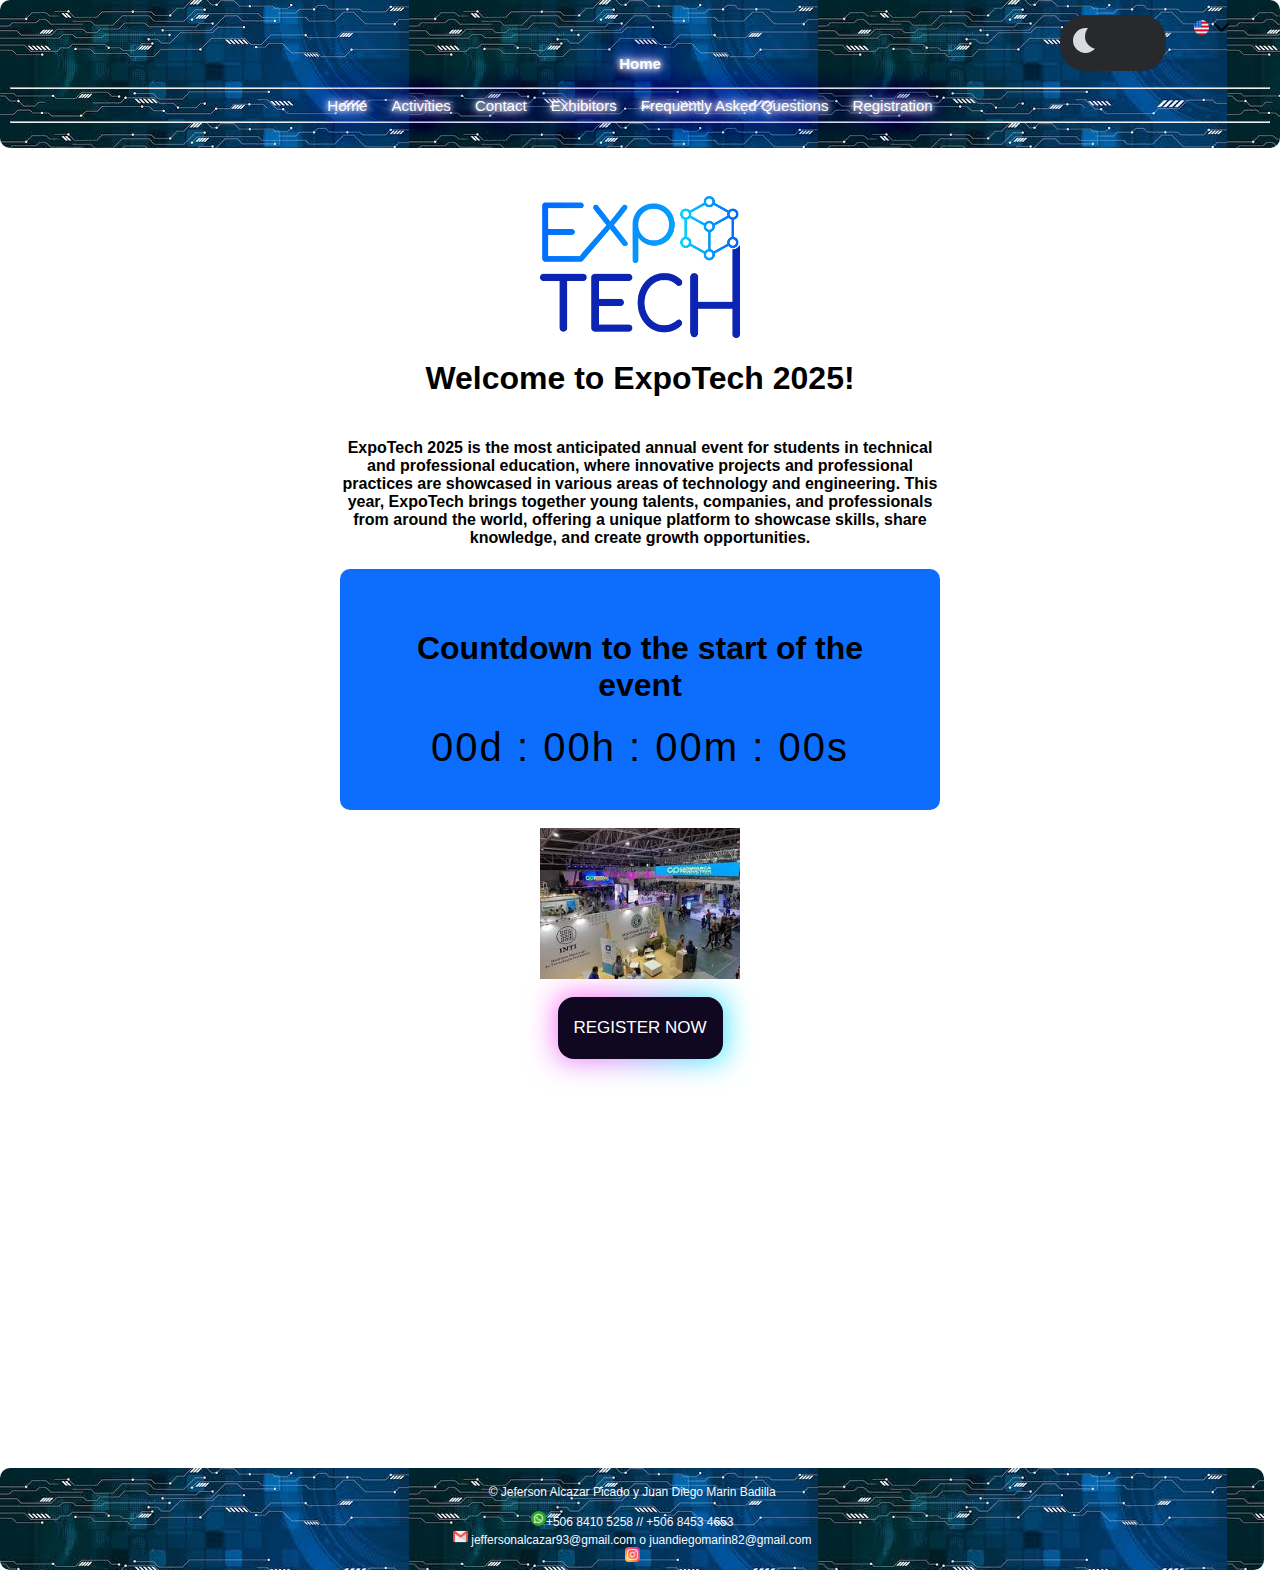
<file: index.html>
<!DOCTYPE html>
<html lang="es">
<head>
    <meta charset="UTF-8">
    <meta name="viewport" content="width=device-width, initial-scale=1.0">
    <title>Inicio</title>
    <link rel="stylesheet" href="/CSS/stylegeneral.css">
</head>
<body>
    <header>
      <div class="translate">
  <a href="#" id="idioma" class="idioma">  
  <img src="/ImagenesIdiomas/español.png" alt="Icono Bandera">
  <img src="/ImagenesIdiomas/flecha-hacia-abajo-para-navegar.png" alt="Icono bottom">
</a>
 <ul id="idiomas" class="idiomas">

  <li class="opcion">
    <a href="#">
      <img src="../ImagenesIdiomas/español.png" alt="Icono bandera">
      <span>Español</span>
    </a>
  </li>

  <li class="opcion">
    <a href="#">
      <img src="../ImagenesIdiomas/ingles.png" alt="Icono bandera">
      <span>Ingles</span>
    </a>
  </li>

  <li class="opcion">
    <a href="#">
      <img src="../ImagenesIdiomas/frances.png" alt="Icono bandera">
      <span>Frances</span>
    </a>
  </li>
 </ul>
</div>

        <h1 id="titulo-info" class="neon-text">Inicio </h1>

        <nav class="neon-text"> 
            <ul class="neon-text">
                <hr class="neon-text">
                <li id="subtitulo1-info"><a href="index.html">Inicio</a></li>
                <li id="subtitulo2-info"><a href="/HTML/actividades.html">Actividades</a></li>
                <li id="subtitulo3-info"><a href="/HTML/contactos.html">Contacto</a></li>
                <li id="subtitulo4-info"><a href="/HTML/expositores.html">Expositores</a></li>
                <li id="subtitulo5-info"><a href="/HTML/preguntasFrecuentes.html">Preguntas Frecuentes</a></li>
                <li id="subtitulo6-info"><a href="/HTML/registro.html">Registro</a></li>
                <hr>
            </ul>
</nav>
    </header>
    <br>



    <div class="toggle-switch">
      <label class="switch-label">
        <input type="checkbox" class="checkbox" id="toggleMode">
        <span class="slider" id="toggleMode"></span>
      </label>
    </div>  


<main class="info">
  <img src="ImagenesGenerales/ExpoTech_logo.png" alt="" >
  <h1 id="pregunta1-info">¡Bienvenidos a ExpoTech 2025!</h1>
  <h4 id="pregunta2-info">ExpoTech 2025 es el evento anual más esperado para los estudiantes de educación técnica y profesional, donde se exhiben proyectos innovadores y prácticas profesionales en diversas áreas de la tecnología y la ingeniería. Este año, ExpoTech reúne a jóvenes talentos, empresas y profesionales de todo el mundo, ofreciendo una plataforma única para demostrar habilidades, compartir conocimientos y generar oportunidades de crecimiento.</h4>
  <div class="cuenta-regresiva">
    <h1 id="pregunta4-info">Cuenta Regresiva para el inicio del evento</h1>
    <div id="temporizador">
      <span id="dias">00</span>d :
      <span id="horas">00</span>h :
      <span id="minutos">00</span>m :
      <span id="segundos">00</span>s
    </div>
  </div>

<br>
  <img src="ImagenesGenerales/descarga.jpg" alt="">
<br>
<a href="HTML/registro.html"><button id="pregunta3-info" > 
  INSCRIBETE YA
</button></a>

<br><br><br>


</main>
     <script src="/JS/script.js"></script>

     <footer>
      <p>&copy; Jeferson Alcazar Picado y Juan Diego Marin Badilla</p>
      <div class="redes">
        <a  class="a" href="https://web.whatsapp.com/"><img src="/ImagenesGenerales/whatsapp.png" alt="Telefono" width="40">+506 8410
          5258 // +506 8453 4653 </a><br>
        <a class="a" href="https://workspace.google.com/intl/es-419/gmail/"><img src="/ImagenesGenerales/gmail.png" alt="Correo"
            width="40"> jeffersonalcazar93@gmail.com o juandiegomarin82@gmail.com</a><br>
        <a href="https://www.instagram.com"><img src="/ImagenesGenerales/instagram.png" alt="Instagram"
            width="40"></a>
      </div>
    </footer>
    
</body>
</html>
</file>
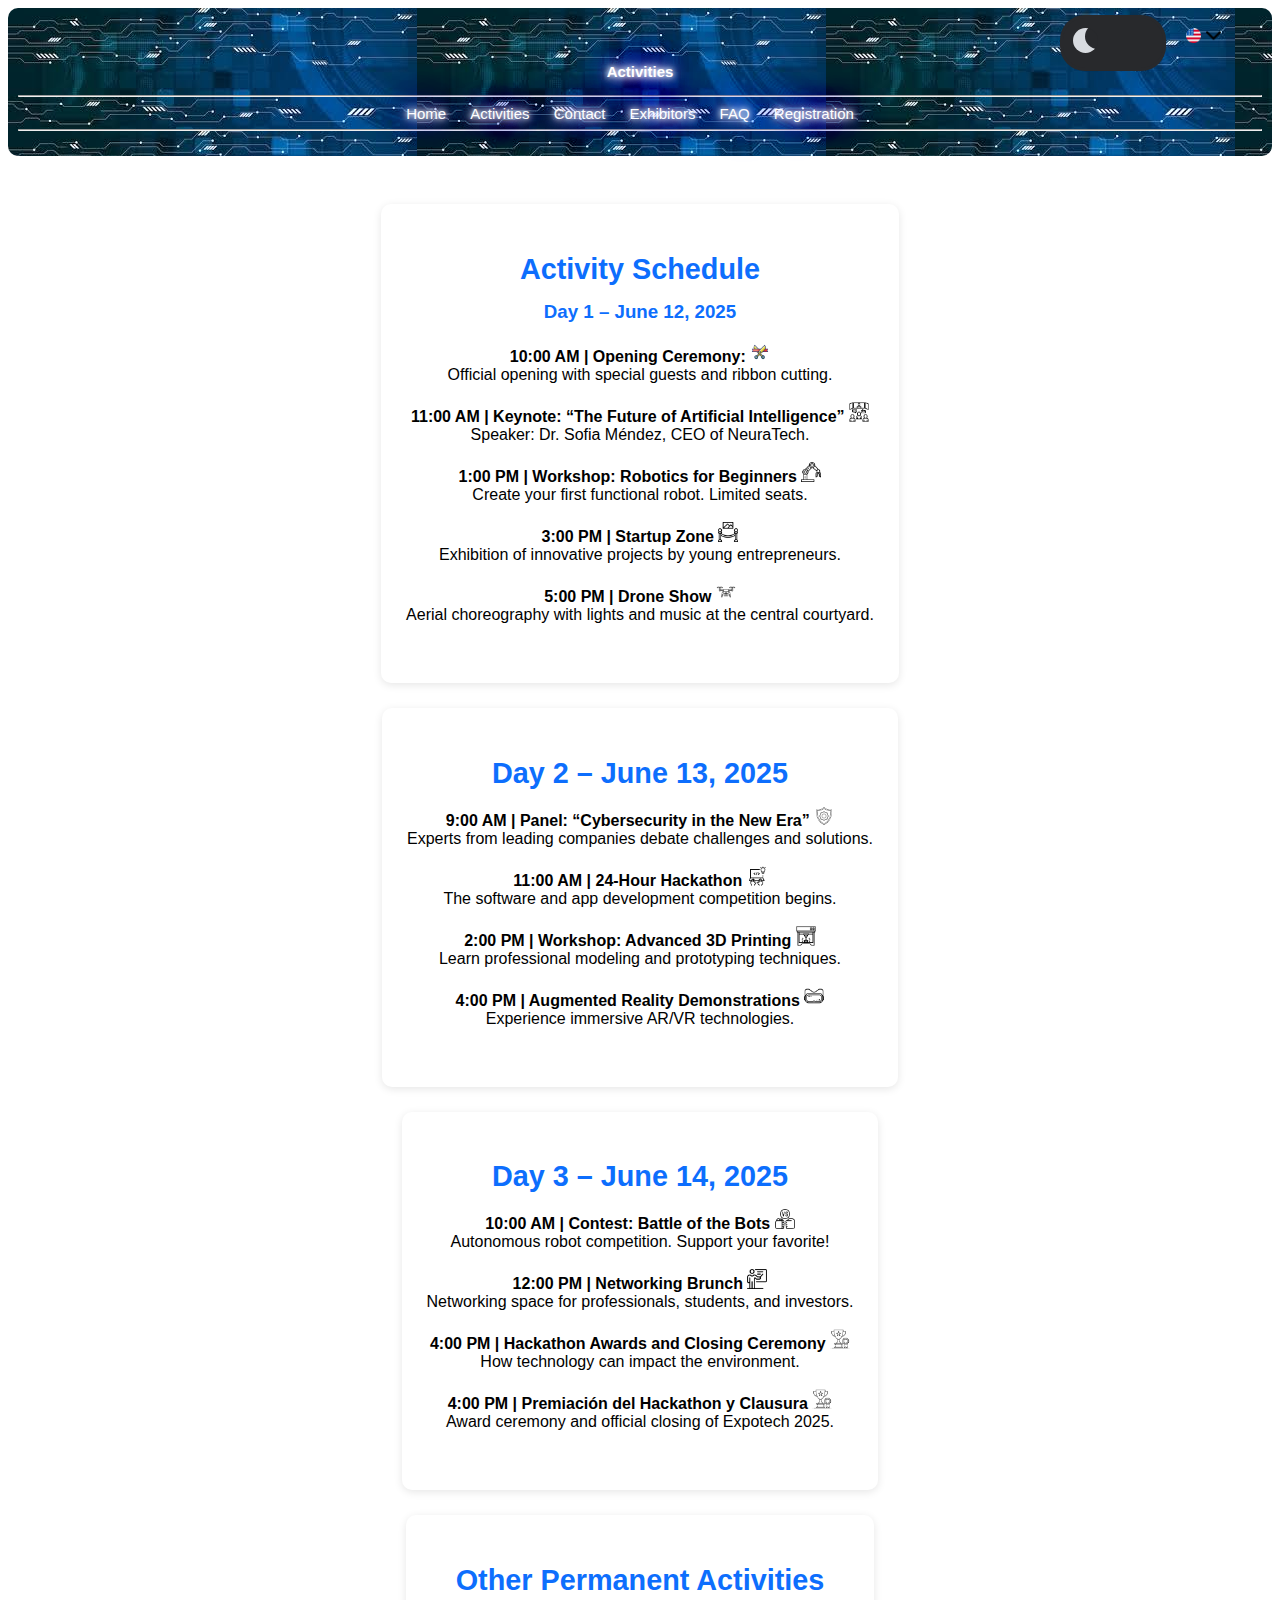
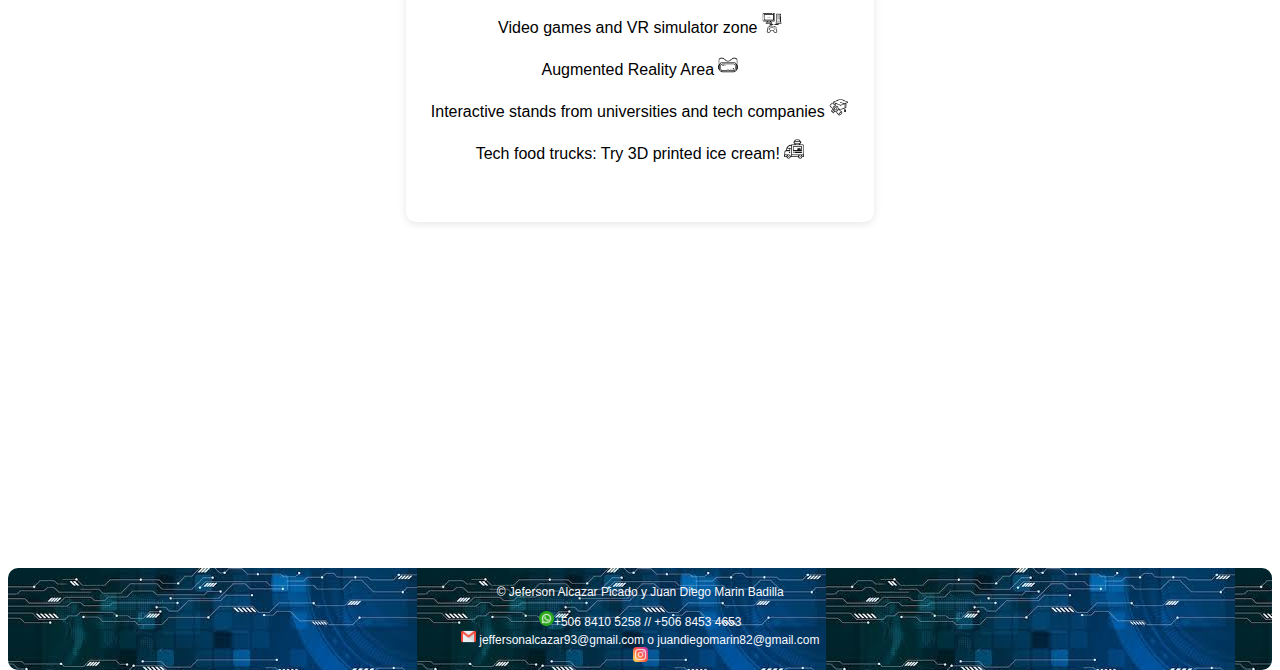
<file: HTML/actividades.html>
<!DOCTYPE html>
<html lang="es">
<head>
    <meta charset="UTF-8">
    <meta name="viewport" content="width=device-width, initial-scale=1.0">
    <title>Actividades</title>
    <link rel="stylesheet" href="/CSS/actividades.css">
</head>
<body>
    <header>
      <div class="translate">
  <a href="#" id="idioma" class="idioma">  
  <img src="/ImagenesIdiomas/español.png" alt="Icono Bandera">
  <img src="/ImagenesIdiomas/flecha-hacia-abajo-para-navegar.png" alt="Icono bottom">
</a>
 <ul id="idiomas" class="idiomas">

  <li class="opcion">
    <a href="#">
      <img src="/ImagenesIdiomas/español.png" alt="Icono bandera">
      <span>Español</span>
    </a>
  </li>

  <li class="opcion">
    <a href="#">
      <img src="/ImagenesIdiomas/ingles.png" alt="Icono bandera">
      <span>Ingles</span>
    </a>
  </li>

  <li class="opcion">
    <a href="#">
      <img src="/ImagenesIdiomas/frances.png" alt="Icono bandera">
      <span>Frances</span>
    </a>
  </li>
 </ul>
</div>
        <h1 id="titulo-info" class="neon-text">Actividades</h1>

        <nav class="neon-text">
          <ul class="neon-text">
            <hr class="neon-text">
            <li id="subtitulo1-info"><a href="/index.html">Inicio</a></li>
            <li id="subtitulo2-info"><a href="actividades.html">Actividades</a></li>
            <li id="subtitulo3-info"><a href="contactos.html">Contacto</a></li>
            <li id="subtitulo4-info"><a href="expositores.html">Expositores</a></li>
            <li id="subtitulo5-info"><a href="preguntasFrecuentes.html">Preguntas Frecuentes</a></li>
            <li id="subtitulo6-info"><a href="registro.html">Registro</a></li>
            <hr>
          </ul>
        </nav>
    </header>
    <br>



    <div class="toggle-switch">
      <label class="switch-label">
        <input type="checkbox" class="checkbox" id="toggleMode">
        <span class="slider" id="toggleMode"></span>
      </label>
    </div>  


<main class="info" class="container">
  <section>
    <h2 id="parrafo1-info">Calendario de Actividades</h2>
    <h3 id="parrafo3-info">Día 1 – 12 de junio 2025</h3>
    <ul>
      <li id="pregunta1-info"><b>10:00 AM | Ceremonia de Inauguración: </b> <img src="/ImagenesGenerales/ceremonia-de-apertura.png" alt=""></li>
        <li id="texto1-info">Apertura oficial con invitados especiales y corte de listón.</li><br>
        <li id="pregunta2-info"><strong>11:00 AM | Conferencia Magistral: El Futuro de la Inteligencia Artificial</strong> <img src="/ImagenesGenerales/conferencia-en-linea.png" alt=""> </li>
        <li id="texto2-info">Ponente: Dra. Sofía Méndez, CEO de NeuraTech.</li><br>
        <li id="pregunta3-info"><strong>1:00 PM | Taller: Robótica para Principiantes </strong><img src="/ImagenesGenerales/brazo-robotico.png" alt=""> </li>
        <li id="texto3-info">Crea tu primer robot funcional. Cupo limitado.</li><br>
        <li id="pregunta4-info"><strong>3:00 PM | Zona de Startups </strong><img src="/ImagenesGenerales/exhibicion.png" alt=""> </li>
        <li id="texto4-info">Exhibición de proyectos innovadores de jóvenes emprendedores.</li><br>
        <li id="pregunta5-info"><strong>5:00 PM | Show de Drones </strong><img src="/ImagenesGenerales/zumbido.png" alt=""></li>
        <li id="texto5-info">Coreografía aérea con luces y música en el patio central.</li><br>
    </ul>
  </section>
  <section>
  
    <h2 id="parrafo4-info">Día 2 – 13 de junio 2025</h2>
    <ul>
      <li id="pregunta6-info"><strong>9:00 AM | Panel: “Ciberseguridad en la Nueva Era” </strong> <img src="/ImagenesGenerales/seguridad-tecnologica.png" alt=""></li>
      <li id="texto6-info">Expertos de compañías líderes debaten retos y soluciones.</li><br>
      <li id="pregunta7-info"><strong>11:00 AM | Hackathon 24 horas</strong> <img src="/ImagenesGenerales/desarrollador-de-software.png" alt=""> </li>
      <li id="texto7-info">Comienza la competencia de desarrollo de software y apps.</li><br>
      <li id="pregunta8-info"><strong>2:00 PM | Taller: Impresión 3D Avanzada </strong> <img src="/ImagenesGenerales/impresora-3d.png" alt=""> </li>
      <li id="texto8-info">Aprende técnicas profesionales de modelado y prototipado. </li><br>
      <li id="pregunta9-info"><strong>4:00 PM | Demostraciones de Realidad Aumentada </strong><img src="/ImagenesGenerales/lentes.png" alt=""> </li>
      <li id="texto9-info">Vive experiencias inmersivas con las últimas tecnologías AR/VR.</li><br>
    </ul>
  </section>
  <section>
    <h2 id="parrafo5-info">Día 3 – 14 de junio 2025</h2>
    <ul>
      <li id="pregunta10-info"><strong>10:00 AM | Concurso: Battle of the Bots </strong> <img src="/ImagenesGenerales/robots-y-humanos.png" alt=""> </li>
      <li id="texto10-info">Competencia de robots autónomos. ¡Apoya a tu favorito!</li><br>
      <li id="pregunta11-info"><strong>12:00 PM | Networking Brunch </strong><img src="/ImagenesGenerales/profesor.png" alt=""> </li>
      <li id="texto11-info">Espacio de conexión para profesionales, estudiantes e inversionistas.</li><br>
      <li id="pregunta12-info"><strong>2:00 PM | Charla: “Tecnología Sostenible y Futuro Verde</strong> <img src="/ImagenesGenerales/conferencia-en-linea.png" alt=""> </li>
      <li id="texto12-info">Cómo la tecnología puede cambiar el medio ambiente. </li><br>
      <li id="pregunta13-info"><strong>4:00 PM | Premiación del Hackathon y Clausura</strong> <img src="/ImagenesGenerales/premio.png" alt=""> </li>
      <li id="texto13-info">Entrega de premios y cierre oficial de Expotech 2025.</li><br>
    </ul>
  </section>
  <section>
    <h2 id="parrafo2-info">Otras Actividades Permanentes</h2>
    <ul>
      <li id="texto14-info">Zona de videojuegos y simuladores VR <img src="/ImagenesGenerales/jugando-videojuegos.png" alt=""></li><br>
      <li id="texto15-info">Área de realidad aumentada <img src="/ImagenesGenerales/lentes.png" alt=""></li><br>
      <li id="texto16-info">Stands interactivos de universidades y empresas tecnológicas <img src="/ImagenesGenerales/graduacion.png" alt=""></li><br>
      <li id="texto17-info">Food trucks tecnológicos: ¡Prueba helados impresos en 3D! <img src="/ImagenesGenerales/food-truck.png" alt=""></li><br>
    </ul>
  </section>


</main>
     <script src="/JS/scriptactividades.js"></script>

     <footer>
      <p>&copy; Jeferson Alcazar Picado y Juan Diego Marin Badilla</p>
      <div class="redes">
        <a  class="a" href="https://web.whatsapp.com/"><img src="/ImagenesGenerales/whatsapp.png" alt="Telefono" width="40">+506 8410
          5258 // +506 8453 4653 </a><br>
        <a class="a" href="https://workspace.google.com/intl/es-419/gmail/"><img src="/ImagenesGenerales/gmail.png" alt="Correo"
            width="40"> jeffersonalcazar93@gmail.com o juandiegomarin82@gmail.com</a><br>
        <a href="https://www.instagram.com"><img src="/ImagenesGenerales/instagram.png" alt="Instagram"
            width="40"></a>
      </div>
    </footer>
    
</body>
</html>
</file>
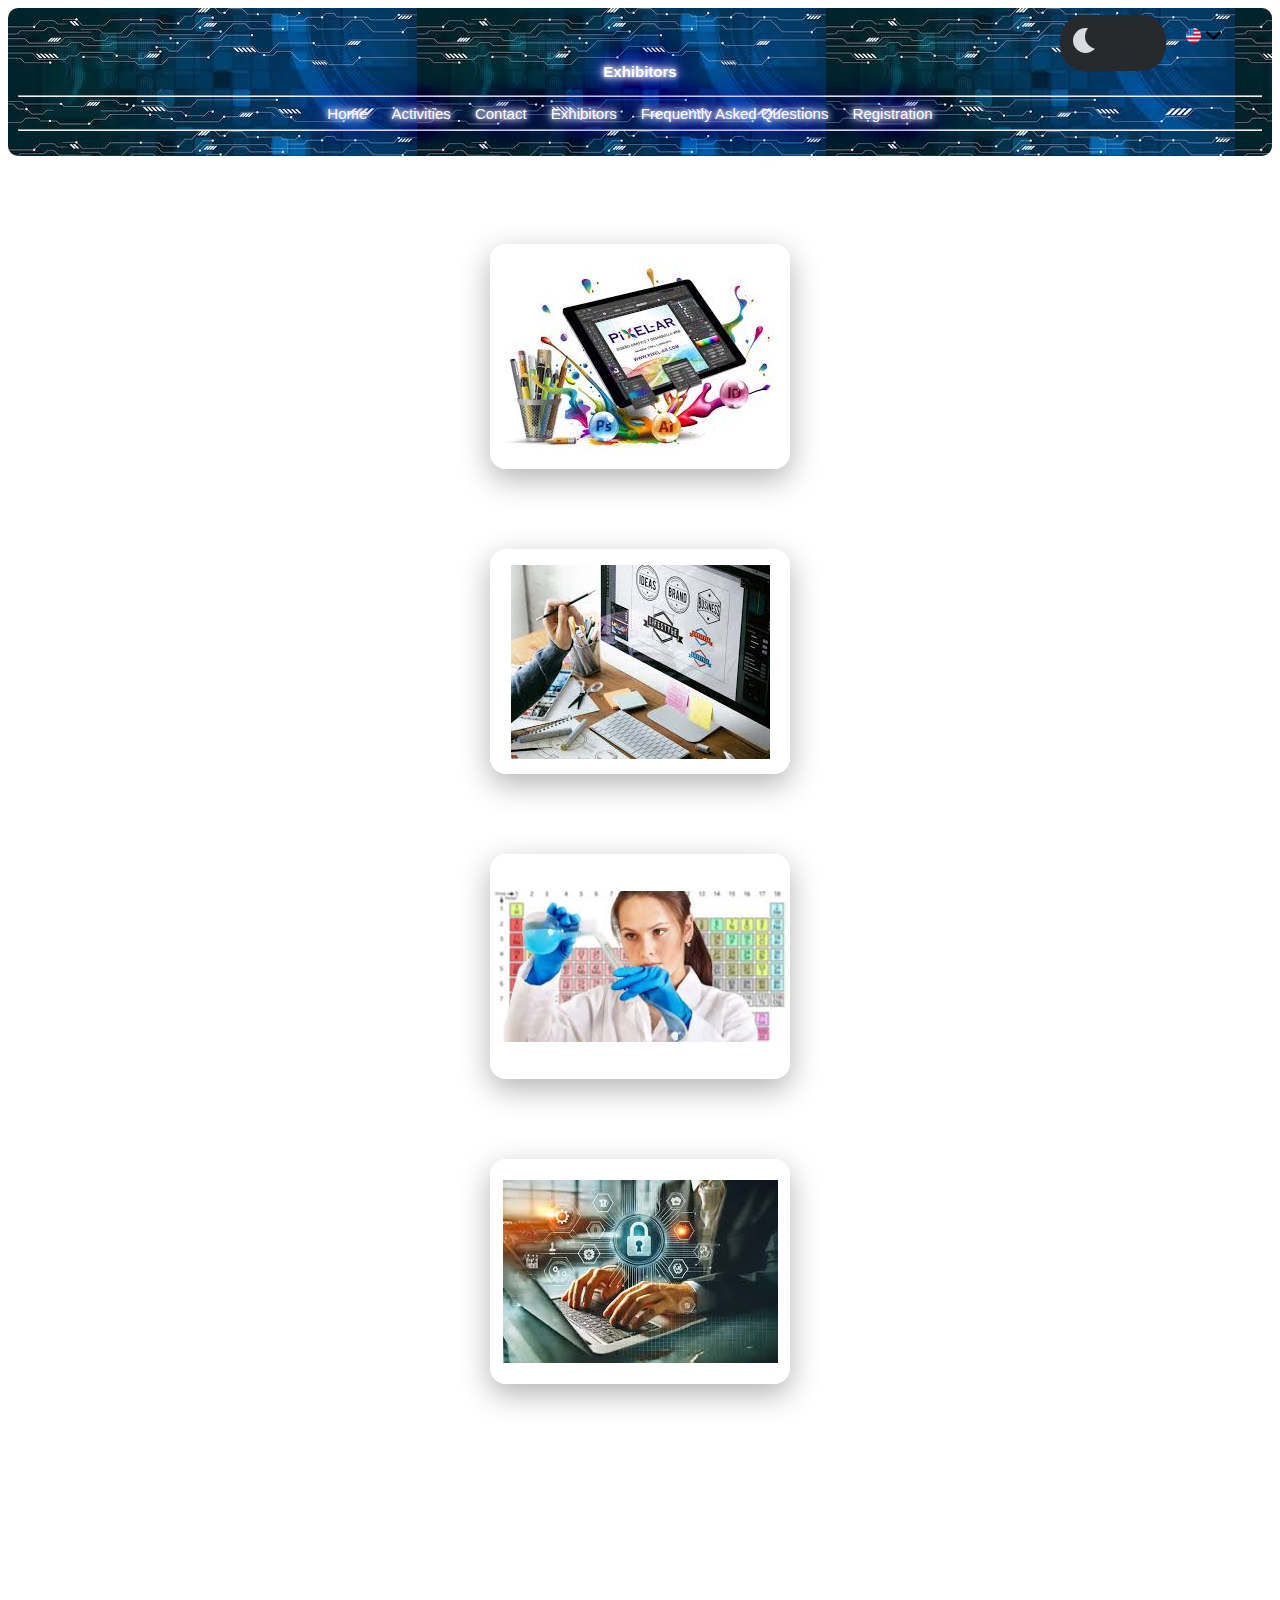
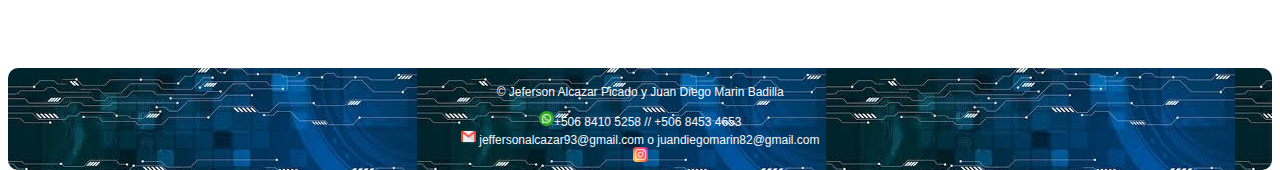
<file: HTML/expositores.html>
<!DOCTYPE html>
<html lang="es">
<head>
    <meta charset="UTF-8">
    <meta name="viewport" content="width=device-width, initial-scale=1.0">
    <title>Expositores</title>
    <link rel="stylesheet" href="/CSS/expocitores.css">
</head>
<body>
    <header>
      <div class="translate">
  <a href="#" id="idioma" class="idioma">  
  <img src="/ImagenesIdiomas/español.png" alt="Icono Bandera">
  <img src="/ImagenesIdiomas/flecha-hacia-abajo-para-navegar.png" alt="Icono bottom">
</a>
 <ul id="idiomas" class="idiomas">

  <li class="opcion">
    <a href="#">
      <img src="/ImagenesIdiomas/español.png" alt="Icono bandera">
      <span>Español</span>
    </a>
  </li>

  <li class="opcion">
    <a href="#">
      <img src="/ImagenesIdiomas/ingles.png" alt="Icono bandera">
      <span>Ingles</span>
    </a>
  </li>

  <li class="opcion">
    <a href="#">
      <img src="/ImagenesIdiomas/frances.png" alt="Icono bandera">
      <span>Frances</span>
    </a>
  </li>
 </ul>
</div>
        <h1 id="titulo-info" class="neon-text">Expositores</h1>

        <nav class="neon-text">
          <ul class="neon-text">
            <hr class="neon-text">
            <li id="subtitulo1-info"><a href="/index.html">Inicio</a></li>
            <li id="subtitulo2-info"><a href="actividades.html">Actividades</a></li>
            <li id="subtitulo3-info"><a href="contactos.html">Contacto</a></li>
            <li id="subtitulo4-info"><a href="expositores.html">Expositores</a></li>
            <li id="subtitulo5-info"><a href="preguntasFrecuentes.html">Preguntas Frecuentes</a></li>
            <li id="subtitulo6-info"><a href="registro.html">Registro</a></li>
            <hr>
          </ul>
        </nav>
    </header>
    <br>



    <div class="toggle-switch">
      <label class="switch-label">
        <input type="checkbox" class="checkbox" id="toggleMode">
        <span class="slider" id="toggleMode"></span>
      </label>
    </div>  


<main class="info">
  
  <div class="container">
    <div class="card">
      <div class="imgBx">
        <img src="/ImagenesGenerales/imagen1.jpg" alt="Imagen">
      </div>
      <div class="content">
        <h2 id="pregunta1-info">Joel Andrés Vargas Alemán</h2>
        <p id="texto1-info">Diseño Gráfico</p>
        <p id="subtexto1-info">Estudiante de último año en Colegio Técnico Don Bosco. 
          Co-diseñó la línea gráfica oficial de Expotech 2024 (logo, carteles y elementos visuales del evento),
           contribuyendo a la identidad visual de la feria de ingeniería y tecnología.</p>
      </div>
    </div>
  </div>
    
  <div class="container">
    <div class="card">
      <div class="imgBx">
        <img src="/ImagenesGenerales/imagen2.jpg" alt="Imagen">
      </div>
      <div class="content">
        <h2 id="pregunta2-info">Arath Zumbado Gaitán</h2>
        <p id="texto2-info">Diseño Gráfico​</p>
        <p id="subtexto2-info">Compañero de Vargas Alemán en duodécimo año de colegio. Colaboró en el diseño de materiales gráficos para Expotech 2024
          , creando afiches informativos y diseños promocionales que ilustran los proyectos presentados en la feria.</p>
      </div>
    </div>
  </div>
    
  <div class="container">
    <div class="card">
      <div class="imgBx">
        <img src="/ImagenesGenerales/imagen3.jpg" alt="Imagen">
      </div>
      <div class="content">
        <h2 id="pregunta3-info">María Fernanda Espinoza López</h2>
        <p id="texto3-info">Química/Ciencias Ambientales​​</p>
        <p id="subtexto3-info">Estudiante universitaria (UCR). Presentó un proyecto de bloqueador solar natural elaborado a partir de la broza del café 
          (residuo del proceso del café), aprovechando desechos agrícolas para producir un filtro UV ecológico</p>
      </div>
    </div>
  </div>
    
  <div class="container">
    <div class="card">
      <div class="imgBx">
        <img src="/ImagenesGenerales/imagen4.jpg" alt="Imagen">
      </div>
      <div class="content">
        <h2 id="pregunta4-info">Carlos Antonio Valverde Montoya</h2>
        <p id="texto4-info">Ciberseguridad/Tecnologías de la Información​​</p>
        <p id="subtexto4-info">Estudiante universitario (TEC). Desarrolló una herramienta de análisis de redes para detectar vulnerabilidades en sistemas informáticos.
           Este proyecto de ciberseguridad en Expotech 2024 buscó reforzar la protección de datos y educación en seguridad digital para usuarios
            finales.</p>
      </div>
    </div>
  </div>
    









  
</main>
     <script src="/JS/scriptexpositores.js"></script>

     <footer>
      <p>&copy; Jeferson Alcazar Picado y Juan Diego Marin Badilla</p>
      <div class="redes">
        <a  class="a" href="https://web.whatsapp.com/"><img src="/ImagenesGenerales/whatsapp.png" alt="Telefono" width="40">+506 8410
          5258 // +506 8453 4653 </a><br>
        <a class="a" href="https://workspace.google.com/intl/es-419/gmail/"><img src="/ImagenesGenerales/gmail.png" alt="Correo"
            width="40"> jeffersonalcazar93@gmail.com o juandiegomarin82@gmail.com</a><br>
        <a href="https://www.instagram.com"><img src="/ImagenesGenerales/instagram.png" alt="Instagram"
            width="40"></a>
      </div>
    </footer>
    
</body>
</html>
</file>
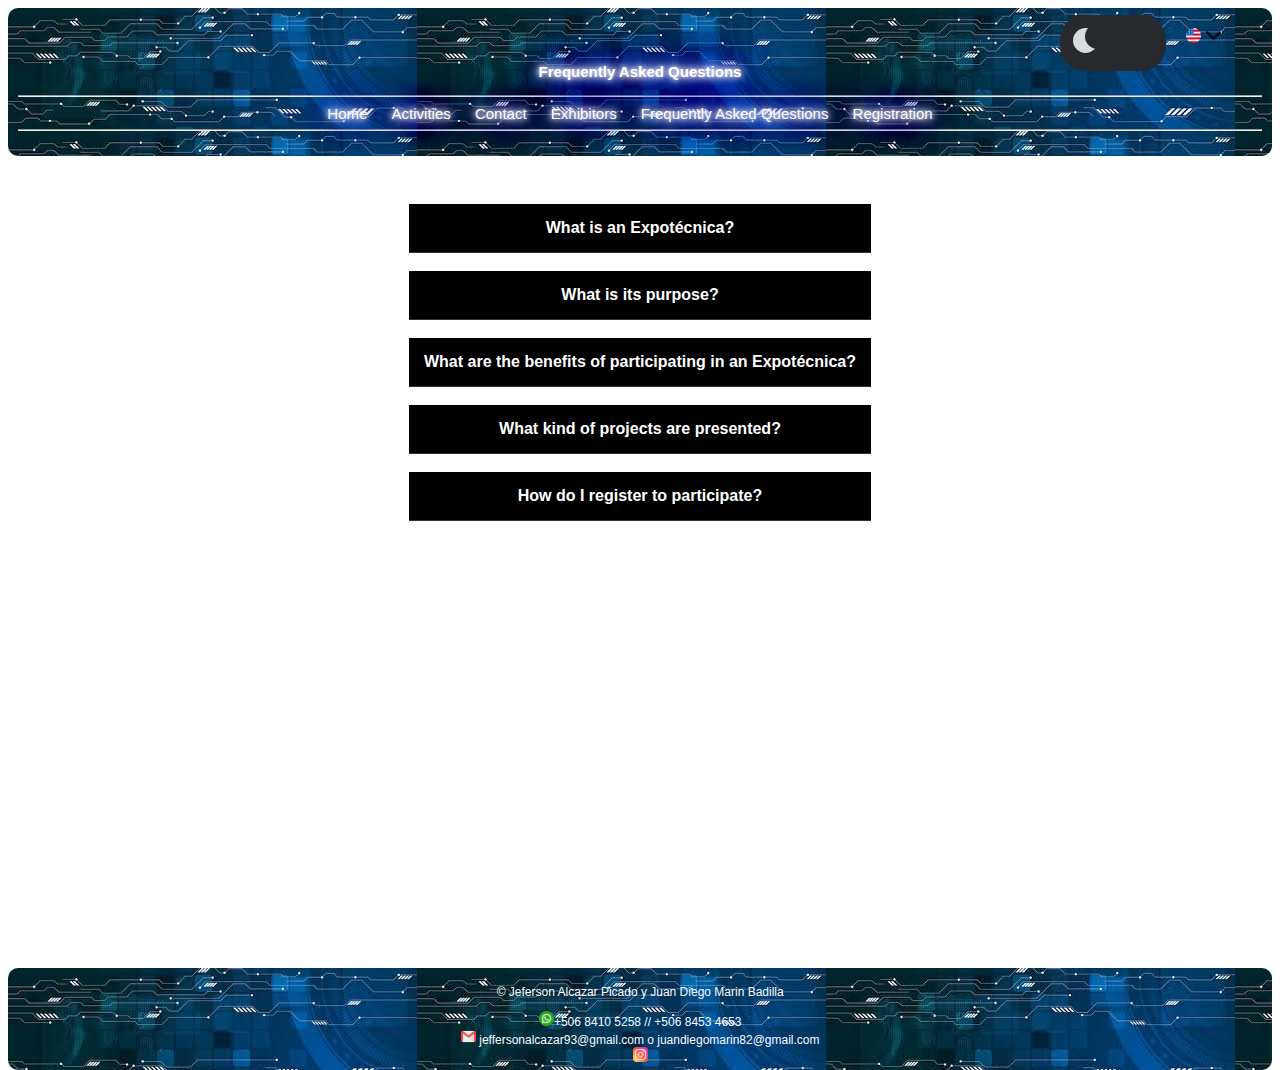
<file: HTML/preguntasFrecuentes.html>
<!DOCTYPE html>
<html lang="es">

<head>
  <meta charset="UTF-8">
  <meta name="viewport" content="width=device-width, initial-scale=1.0">
  <title>Preguntas Frecuentes</title>
  <link rel="stylesheet" href="/CSS/stylepreguntasfrecuentes.css">
</head>

<body>
  <header>
    <div class="translate">
      <a href="#" id="idioma" class="idioma">
        <img src="/ImagenesIdiomas/español.png" alt="Icono Bandera">
        <img src="/ImagenesIdiomas/flecha-hacia-abajo-para-navegar.png" alt="Icono bottom">
      </a>
      <ul id="idiomas" class="idiomas">

        <li class="opcion">
          <a href="#">
            <img src="/ImagenesIdiomas/español.png" alt="Icono bandera">
            <span>Español</span>
          </a>
        </li>

        <li class="opcion">
          <a href="#">
            <img src="/ImagenesIdiomas/ingles.png" alt="Icono bandera">
            <span>Ingles</span>
          </a>
        </li>

        <li class="opcion">
          <a href="#">
            <img src="/ImagenesIdiomas/frances.png" alt="Icono bandera">
            <span>Frances</span>
          </a>
        </li>
      </ul>
    </div>
    <h1 id="titulo-info" class="neon-text">Preguntas Frecuentes</h1>

    <nav class="neon-text">
      <ul class="neon-text">
        <hr class="neon-text">
        <li id="subtitulo1-info"><a href="/index.html">Inicio</a></li>
        <li id="subtitulo2-info"><a href="actividades.html">Actividades</a></li>
        <li id="subtitulo3-info"><a href="contactos.html">Contacto</a></li>
        <li id="subtitulo4-info"><a href="expositores.html">Expositores</a></li>
        <li id="subtitulo5-info"><a href="preguntasFrecuentes.html">Preguntas Frecuentes</a></li>
        <li id="subtitulo6-info"><a href="registro.html">Registro</a></li>
        <hr>
      </ul>
    </nav>
  </header>
  <br>



  <div class="toggle-switch">
    <label class="switch-label">
      <input type="checkbox" class="checkbox" id="toggleMode">
      <span class="slider" id="toggleMode"></span>
    </label>
  </div>


  <main class="info">

    <div class="faq">
      <div class="faq-item">
        <input type="radio" name="accordion" id="faq1">
        <label for="faq1" id="pregunta1-info">¿Qué es una Expotécnica?</label>
        <div class="content" id="parrafo1-info">
          Es un evento donde los estudiantes de educación técnica profesional exhiben sus proyectos y prácticas
          profesionales.
        </div>
      </div>
      <br>

      <div class="faq-item">
        <input type="radio" name="accordion" id="faq2">
        <label for="faq2" id="pregunta2-info">¿Cuál es su propósito?</label>
        <div class="content" id="parrafo2-info">
          Fomentar el desarrollo de competencias técnicas, genéricas, lingüísticas y para el desarrollo humano,
          así como la innovación y las capacidades emprendedoras.
        </div>
      </div>
      <br>
      <div class="faq-item">
        <input type="radio" name="accordion" id="faq3">
        <label for="faq3" id="pregunta3-info">¿Qué beneficios tiene participar en una Expotécnica?</label>
        <div class="content" id="parrafo3-info">
          Permite a los estudiantes demostrar sus habilidades, aprender de otros, recibir retroalimentación
          constructiva y generar oportunidades profesionales.
        </div>
      </div>
      <br>
      <div class="faq-item">
        <input type="radio" name="accordion" id="faq4">
        <label for="faq4" id="pregunta4-info">¿Qué tipo de proyectos se presentan?</label>
        <div class="content" id="parrafo4-info">
          Se presentan proyectos relacionados con las áreas técnicas y tecnológicas que los estudiantes estudian,
          así como prácticas profesionales realizadas en empresas.
        </div>
      </div>
      <br>
      <div class="faq-item">
        <input type="radio" name="accordion" id="faq5">
        <label for="faq5" id="pregunta5-info">¿Cómo me inscribo para participar?</label>
        <div class="content" id="parrafo5-info">
          Debes llenar un formulario de registro disponible en línea o con tu docente asesor. Algunos eventos piden una
          ficha técnica del proyecto y una breve descripción.
        </div>
      </div>
  </main>

  <script src="/JS/scriptpreguntas.js"></script>

  <footer>
    <p>&copy; Jeferson Alcazar Picado y Juan Diego Marin Badilla</p>
    <div class="redes">
      <a  class="a" href="https://web.whatsapp.com/"><img src="/ImagenesGenerales/whatsapp.png" alt="Telefono" width="40">+506 8410
        5258 // +506 8453 4653 </a><br>
      <a class="a" href="https://workspace.google.com/intl/es-419/gmail/"><img src="/ImagenesGenerales/gmail.png" alt="Correo"
          width="40"> jeffersonalcazar93@gmail.com o juandiegomarin82@gmail.com</a><br>
      <a href="https://www.instagram.com"><img src="/ImagenesGenerales/instagram.png" alt="Instagram"
          width="40"></a>
    </div>
  </footer>
  
</body>

</html>
</file>
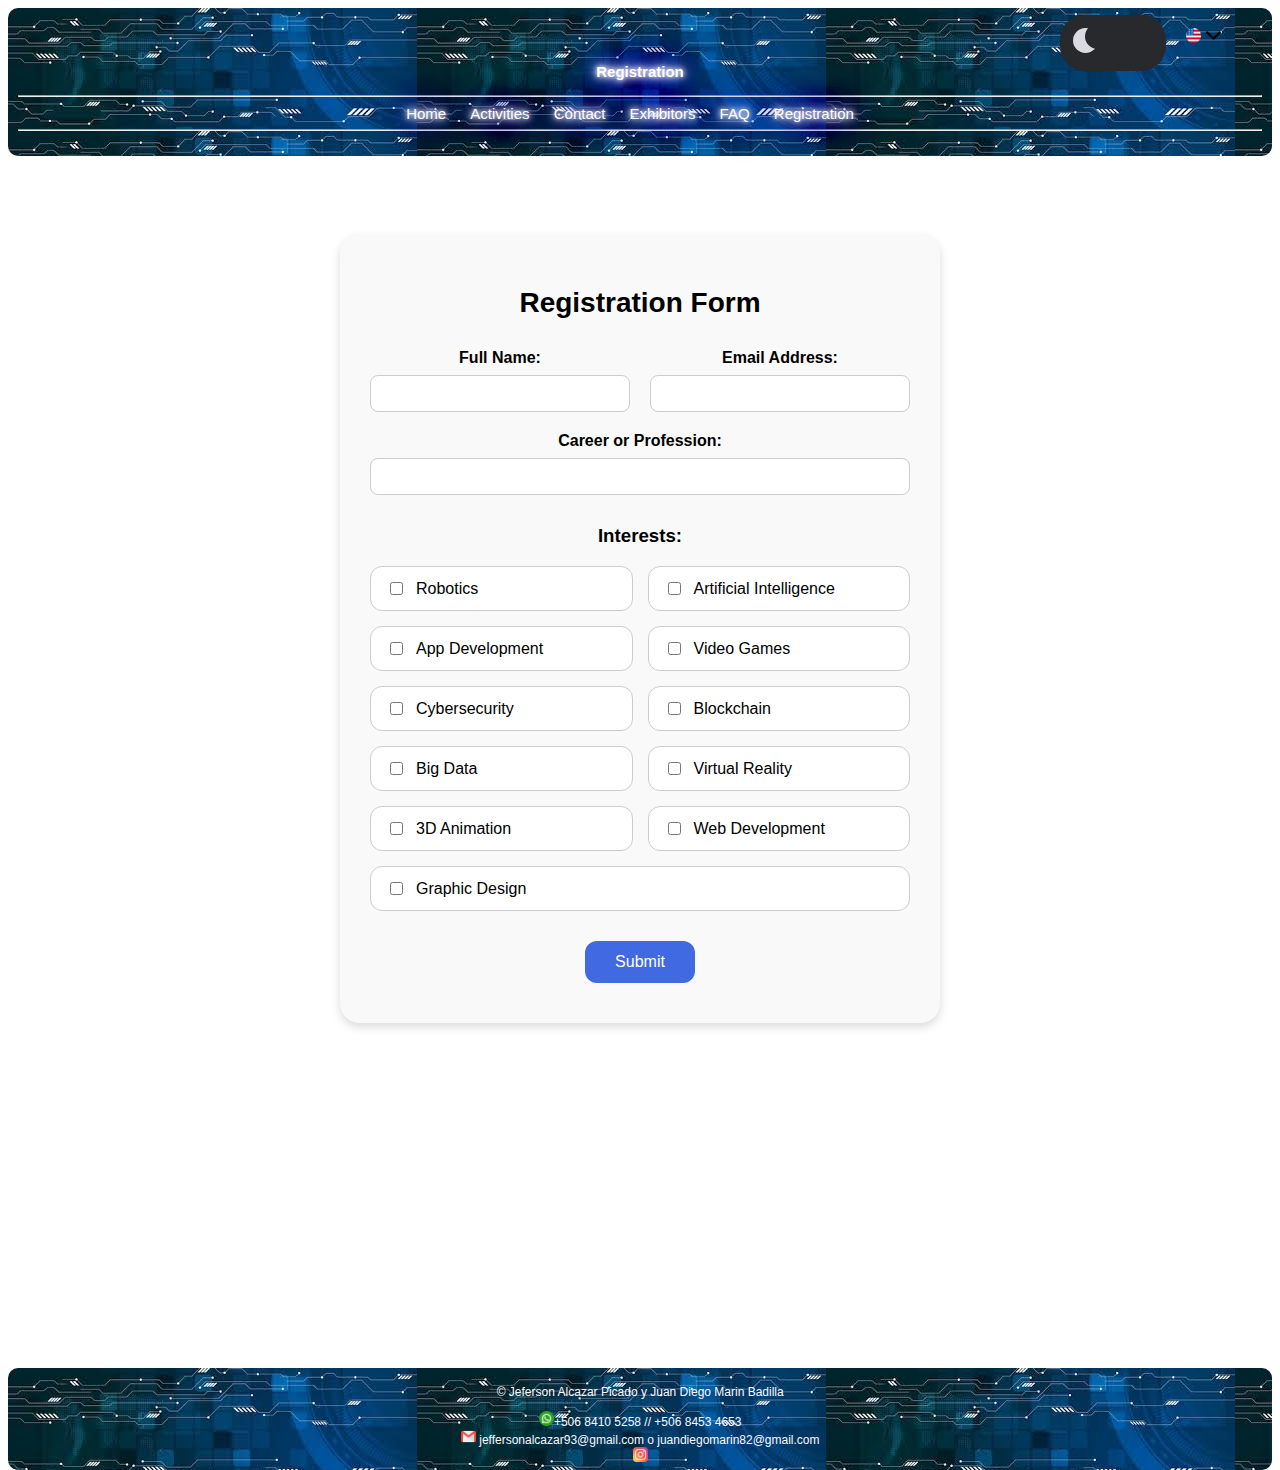
<file: HTML/registro.html>
<!DOCTYPE html>
<html lang="es">
<head>
    <meta charset="UTF-8">
    <meta name="viewport" content="width=device-width, initial-scale=1.0">
    <title>Registro</title>
    <link rel="stylesheet" href="/CSS/registro.css">
</head>
<body>
    <header>
      <div class="translate">
  <a href="#" id="idioma" class="idioma">  
  <img src="/ImagenesIdiomas/español.png" alt="Icono Bandera">
  <img src="/ImagenesIdiomas/flecha-hacia-abajo-para-navegar.png" alt="Icono bottom">
</a>
 <ul id="idiomas" class="idiomas">

  <li class="opcion">
    <a href="#">
      <img src="../ImagenesIdiomas/español.png" alt="Icono bandera">
      <span>Español</span>
    </a>
  </li>

  <li class="opcion">
    <a href="#">
      <img src="../ImagenesIdiomas/ingles.png" alt="Icono bandera">
      <span>Ingles</span>
    </a>
  </li>

  <li class="opcion">
    <a href="#">
      <img src="../ImagenesIdiomas/frances.png" alt="Icono bandera">
      <span>Frances</span>
    </a>
  </li>
 </ul>
</div>
        <h1 id="titulo-info" class="neon-text">Registro</h1>

        <nav class="neon-text">
          <ul class="neon-text">
            <hr class="neon-text">
            <li id="subtitulo1-info"><a href="/index.html">Inicio</a></li>
            <li id="subtitulo2-info"><a href="actividades.html">Actividades</a></li>
            <li id="subtitulo3-info"><a href="contactos.html">Contacto</a></li>
            <li id="subtitulo4-info"><a href="expositores.html">Expositores</a></li>
            <li id="subtitulo5-info"><a href="preguntasFrecuentes.html">Preguntas Frecuentes</a></li>
            <li id="subtitulo6-info"><a href="registro.html">Registro</a></li>
            <hr>
          </ul>
        </nav>
    </header>
    <br>



    <div class="toggle-switch">
      <label class="switch-label">
        <input type="checkbox" class="checkbox" id="toggleMode">
        <span class="slider" id="toggleMode"></span>
      </label>
    </div>  


<main class="info">
  <form id="formulario">
    <h2 id="pregunta1-info">Formulario de Inscripción</h2>
  
    <div class="form-row">
      <label id="pregunta2-info">Nombre completo:
        <input type="text" id="nombre" required>
      </label>
  
      <label id="pregunta3-info">Correo electrónico:
        <input type="email" id="correo" required>
      </label>
  
      <label id="pregunta4-info">Carrera o profesión:
        <input type="text" id="carrera" required>
      </label>
    </div>
  
    <div>
      <h3 id="pregunta5-info">Intereses:</h3>
      <div class="checkbox-group">
        <label id="texto1-info"><input type="checkbox" name="intereses" value="Robótica"> Robótica</label>
        <label id="texto2-info"><input type="checkbox" name="intereses" value="IA"> Inteligencia Artificial</label>
        <label id="texto3-info"><input type="checkbox" name="intereses" value="Apps"> Desarrollo de Apps</label>
        <label id="texto4-info"><input type="checkbox" name="intereses" value="Videojuegos"> Videojuegos</label>
        <label id="texto5-info"><input type="checkbox" name="intereses" value="Ciberseguridad"> Ciberseguridad</label>
        <label id="texto6-info"><input type="checkbox" name="intereses" value="Blockchain"> Blockchain</label>
        <label id="texto7-info"><input type="checkbox" name="intereses" value="Big Data"> Big Data</label>
        <label id="texto8-info"><input type="checkbox" name="intereses" value="Realidad Virtual"> Realidad Virtual</label>
        <label id="texto9-info"><input type="checkbox" name="intereses" value="Animación 3D"> Animación 3D</label>
        <label id="texto10-info"><input type="checkbox" name="intereses" value="Desarrollo Web"> Desarrollo Web</label>
        <label id="texto11-info"><input type="checkbox" name="intereses" value="Diseño Gráfico"> Diseño Gráfico</label>
      </div>
    </div>

    <button type="submit" id="pregunta6-info">Enviar</button>
    <div class="confirmation" id="mensaje">    
      </div>
       <div id="confirmacion" class="confirmacion">
      ¡Inscripción exitosa!
    </div>
  </form>
 
</main>
     <script src="/JS/scriptregistro.js"></script>
     
     <footer>
      <p>&copy; Jeferson Alcazar Picado y Juan Diego Marin Badilla</p>
      <div class="redes">
        <a  class="a" href="https://web.whatsapp.com/"><img src="/ImagenesGenerales/whatsapp.png" alt="Telefono" width="40">+506 8410
          5258 // +506 8453 4653 </a><br>
        <a class="a" href="https://workspace.google.com/intl/es-419/gmail/"><img src="/ImagenesGenerales/gmail.png" alt="Correo"
            width="40"> jeffersonalcazar93@gmail.com o juandiegomarin82@gmail.com</a><br>
        <a href="https://www.instagram.com"><img src="/ImagenesGenerales/instagram.png" alt="Instagram"
            width="40"></a>
      </div>
    </footer>
    
    
</body>
</html>
</file>
<file: CSS/stylegeneral.css>
.menu {
  list-style: none;
  padding: 0;
  margin: 0;
  display: flex;
}

.menu li {
  margin: 0 10px;
}

.menu a:hover {
  background: white;
  border-radius: 5px;
}

body {
  font-family: Arial, sans-serif;
  background-color: white;
  color: black;
  transition: background-color 0.3s, color 0.3s;
}

body.dark-mode {
  background-color: #121212;
  color: white;
}

header {
  background-image: url(/ImagenesGenerales/descarga\ \(1\).jpg);
  color: #FFFFFF;
  padding: 10px;
  text-align: center;
  border-radius: 10px;
  margin-bottom: 30px;

  .resolucion {
    width: 99%;
    text-align: center;
  }
}

nav ul {
  list-style: none;
  padding: 0;
}

nav ul li {
  display: inline;
  margin-right: 20px;
}

nav ul li a {
  color: white;
  text-decoration: none;
}

li a:hover {
  background-color: black;
}

footer {
  background-image: url(/ImagenesGenerales/descarga\ \(1\).jpg);
  color: #F8F8FF;
  text-align: center;
  padding: 5px;
  position: absolute;
  width: 98%;
  bottom: -700px;
  font-size: 12px;
  border-radius: 10px;
  margin-bottom: 30px;

  .resolucion {
    width: 99%;
    text-align: center;
  }
}

.boton-inicio img {
  position: fixed;
  top: 22px;
  right: 10px;
  width: 25px;
  height: auto;
  z-index: 9999;
}

.toggle-switch {
  position: relative;
  width: 100px;
  height: 50px;
  --light: #d8dbe0;
  --dark: #28292c;
  --link: rgb(27, 129, 112);
  --link-hover: rgb(24, 94, 82);
  margin-left: auto;
  margin-right: 35px;
  position: fixed;
  top: 15px;
  right: 85px;
}

.switch-label {
  position: absolute;
  width: 100%;
  height: 50px;
  background-color: var(--dark);
  border-radius: 25px;
  cursor: pointer;
  border: 3px solid var(--dark);
}

.checkbox {
  position: absolute;
  display: none;
}

.slider {
  position: absolute;
  width: 100%;
  height: 100%;
  border-radius: 25px;
  -webkit-transition: 0.3s;
  transition: 0.3s;
}

.checkbox:checked~.slider {
  background-color: var(--light);
}

.slider::before {
  content: "";
  position: absolute;
  top: 10px;
  left: 10px;
  width: 25px;
  height: 25px;
  border-radius: 50%;
  -webkit-box-shadow: inset 12px -4px 0px 0px var(--light);
  box-shadow: inset 12px -4px 0px 0px var(--light);
  background-color: var(--dark);
  -webkit-transition: 0.3s;
  transition: 0.3s;
}

.checkbox:checked~.slider::before {
  -webkit-transform: translateX(50px);
  -ms-transform: translateX(50px);
  transform: translateX(50px);
  background-color: var(--dark);
  -webkit-box-shadow: none;
  box-shadow: none;
}

ul {
  padding-left: 0;
  list-style: none;
}

.a {
  text-decoration: none;
  color: #F8F8FF;
}

img {
  width: 15px;
  height: 15px;
}

.translate {
  display: flex;
  justify-content: end;
  width: 95%;
  margin: auto;
}

.idioma {
  display: flex;
  align-items: center;
  gap: 5px;
  padding: 10px;

  position: relative;
}

.idioma:hover {
  background-color: rgb(228, 228, 228);
}

.idiomas {
  position: absolute;
  top: 35px;
  display: flex;
  flex-direction: column;
  visibility: hidden;
}

.idiomas li {
  width: 100%;
}

.idiomas li a {
  display: block;
  padding: 10px;
  font-size: 10px;
  color: rgb(236, 236, 236);
}

.idiomas li a:hover {
  background-color: rgb(133, 132, 132);
}

.toggle {
  visibility: visible;
}

.info {
  width: 600px;
  height: 100px;
  margin-inline: auto;
  display: flex;
  align-items: center;
  flex-direction: column;
  text-align: center;
}

.info img {
  width: 200px;
  height: 200px;
}

/* From Uiverse.io by mrtqzbek11 */
button {
  width: 165px;
  height: 62px;
  cursor: pointer;
  color: #fff;
  font-size: 17px;
  border-radius: 1rem;
  border: none;
  position: relative;
  background: #100720;
  transition: 0.1s;
}

button::after {
  content: '';
  width: 100%;
  height: 100%;
  background-image: radial-gradient(circle farthest-corner at 10% 20%, rgba(255, 94, 247, 1) 17.8%, rgba(2, 245, 255, 1) 100.2%);
  filter: blur(15px);
  z-index: -1;
  position: absolute;
  left: 0;
  top: 0;
}

button:active {
  transform: scale(0.9) rotate(3deg);
  background: radial-gradient(circle farthest-corner at 10% 20%, rgba(255, 94, 247, 1) 17.8%, rgba(2, 245, 255, 1) 100.2%);
  transition: 0.5s;
}


h1 {
  font-size: 2rem;

}

.cuenta-regresiva {
  text-align: center;
  background-color: #0d6efd;
  padding: 40px;
  border-radius: 10px;
  box-shadow: 0 0 20px rgba(255, 255, 255, 0.1);
}

#temporizador {
  font-size: 2.5rem;
  margin-top: 20px;
  letter-spacing: 2px;
}

.imagen img {
  align-items: start;
  height: 50px;
  width: 50px;

}

.neon-text {
  font-size: 15px;
  color: #fff;
  /* Texto blanco */
  text-shadow:
    0 0 5px #fff,
    /* Sombra blanca pequeña */
    0 0 10px #fff,
    /* Sombra blanca más grande */
    0 0 15px #fff,
    /* Sombra blanca más difusa */
    0 0 20px #0400ffd3,
    /* Añadir un color de neón como morado para mayor efecto */
    0 0 30px #1900ff,
    /* Más resplandor */
    0 0 40px #001aff,
    /* Más resplandor */
    0 0 50px #001aff;
}


/* Estilos base responsivos */
body {
  margin: 0;
  padding: 0;
  font-family: Arial, sans-serif;
}

/* Contenedor general */
.container {
  width: 100%;
  max-width: 400px;
  margin: 20px auto;
}

/* Tarjeta */
.card {
  background-color: white;
  border-radius: 20px;
  box-shadow: 0 5px 15px rgba(0,0,0,0.1);
  overflow: hidden;
  transition: transform 0.3s ease;
  display: flex;
  flex-direction: column;
}

.card:hover {
  transform: scale(1.02);
}

/* Imagen responsiva */
.imgBx {
  width: 100%;
  position: relative;
  overflow: hidden;
}

.imgBx img {
  width: 100%;
  height: auto;
  display: block;
  object-fit: cover;
  border-top-left-radius: 20px;
  border-top-right-radius: 20px;
}

/* Contenido de texto */
.content {
  padding: 20px;
  text-align: center;
}

.content h2 {
  font-size: 1.2rem;
  margin: 10px 0;
}

.content p {
  font-size: 0.95rem;
  line-height: 1.4;
  color: #333;
}

   @media screen and (max-width: 767px) {
  header, footer {
    padding: 10px;
    text-align: center;
  }

  .menu {
    flex-direction: column;
    align-items: center;
    gap: 10px;
  }

  .menu li {
    margin: 5px 0;
  }

  .menu a {
    display: block;
    padding: 8px 12px;
    background-color: #0d6efd;
    color: white;
    border-radius: 8px;
    width: 90%;
    text-align: center;
    font-size: 1rem;
  }

  .toggle-switch {
    top: 35px;
    right: 270px;
    width: 90px;
    height: 35px;
  }

  .slider::before {
    width: 25px;
    height: 25px;
    top: 10px;
    left: 10px;
  }

  .checkbox:checked~.slider::before {
    transform: translateX(25px);
  }

  .info {
    width: 90%;
    height: auto;
    padding: 15px;
  }

  .info img {
    width: 100px;
    height: auto;
    margin-bottom: 10px;
  }

  .cuenta-regresiva {
    padding: 20px;
  }

  #temporizador {
    font-size: 1.5rem;
  }

  h1, h4, p {
    font-size: 1rem;
    text-align: center;
  }

  footer {
    font-size: 0.75rem;
    position: static;
    width: 100%;
    margin-bottom: 0;
  }

  .neon-text {
    font-size: 1rem;
    text-align: center;
  }

  button {
    width: 100%;
    max-width: 250px;
    font-size: 1rem;
  }
}
</file>
<file: CSS/actividades.css>
.menu{
  list-style: none;
  padding: 0;
  margin: 0;
  display: flex;
}
.menu li {
  margin: 0 10px;
}
.menu a:hover {
  background: white;
  border-radius: 5px;
}

body {
  font-family: Arial, sans-serif;
  background-color: white;
  color: black;
  transition: background-color 0.3s, color 0.3s;
}

body.dark-mode {
  background-color: #121212;
  color: white;
}

header {
  background-image: url(/ImagenesGenerales/descarga\ \(1\).jpg);
  color: #FFFFFF  ;
  padding: 10px;
  text-align: center;
  border-radius: 10px;
  margin-bottom: 30px;
}
nav ul {
    list-style: none;
    padding: 0;
}
nav ul li{
    display: inline;
    margin-right: 20px ;
}
nav ul li a {
    color: white;
    text-decoration: none;
}
li a:hover {
  background-color: black;
}

footer {
background-image: url(/ImagenesGenerales/descarga\ \(1\).jpg);
color: #F8F8FF;
text-align: center;
padding: 5px;
position: absolute;
width: 98%;
bottom: -1400px;
font-size: 12px;
border-radius: 10px;
margin-bottom: 30px;
}

.boton-inicio img{
position: fixed;
top: 22px;
right: 10px;
width: 25px;
height: auto;
z-index: 9999;  
}
.toggle-switch {
position: relative;
width: 100px;
height: 50px;
--light: #d8dbe0;
--dark: #28292c;
--link: rgb(27, 129, 112);
--link-hover: rgb(24, 94, 82);
margin-left: auto;
margin-right:35px;
position: fixed;
top: 15px;
right: 85px; 
}

.switch-label {
position: absolute;
width: 100%;
height: 50px;
background-color: var(--dark);
border-radius: 25px;
cursor: pointer;
border: 3px solid var(--dark);
}

.checkbox {
position: absolute;
display: none;
}

.slider {
position: absolute;
width: 100%;
height: 100%;
border-radius: 25px;
-webkit-transition: 0.3s;
transition: 0.3s;
}

.checkbox:checked ~ .slider {
background-color: var(--light);
}

.slider::before {
content: "";
position: absolute;
top: 10px;
left: 10px;
width: 25px;
height: 25px;
border-radius: 50%;
-webkit-box-shadow: inset 12px -4px 0px 0px var(--light);
box-shadow: inset 12px -4px 0px 0px var(--light);
background-color: var(--dark);
-webkit-transition: 0.3s;
transition: 0.3s;
}

.checkbox:checked ~ .slider::before {
-webkit-transform: translateX(50px);
-ms-transform: translateX(50px);
transform: translateX(50px);
background-color: var(--dark);
-webkit-box-shadow: none;
box-shadow: none;
}

ul{
padding-left: 0;
list-style: none;
}
.a{
text-decoration: none;
color: #F8F8FF;
}
img{
width: 15px;
height: 15px;
}
.translate{
display: flex;
justify-content: end;
width: 95%;
margin: auto;
}
.idioma{
display: flex;
align-items: center;
gap: 5px;
padding: 10px;

position: relative;
}
.idioma:hover{
background-color: rgb(228, 228, 228);
}
.idiomas{
position: absolute;
top: 35px;
display: flex;
flex-direction: column;
visibility: hidden ;
}
.idiomas li{
width: 100%;
}
.idiomas li a{
display: block;
padding: 10px;
font-size: 10px;
color: rgb(236, 236, 236);
}

.idiomas li a:hover {
background-color: rgb(133, 132, 132);
}
.toggle{
visibility: visible;
}
.info{
width: 600px;
height: 100px;
margin-inline: auto;
display: flex;
align-items: center;
flex-direction: column;
text-align: center;
}
.info img{
width: 20px;
height: 20px;
}

/* From Uiverse.io by mrtqzbek11 */ 
button {
width: 165px;
height: 62px;
cursor: pointer;
color: #fff;
font-size: 17px;
border-radius: 1rem;
border: none;
position: relative;
background: #100720;
transition: 0.1s;
}

button::after {
content: '';
width: 100%;
height: 100%;
background-image: radial-gradient( circle farthest-corner at 10% 20%,  rgba(255,94,247,1) 17.8%, rgba(2,245,255,1) 100.2% );
filter: blur(15px);
z-index: -1;
position: absolute;
left: 0;
top: 0;
}

button:active {
transform: scale(0.9) rotate(3deg);
background: radial-gradient( circle farthest-corner at 10% 20%,  rgba(255,94,247,1) 17.8%, rgba(2,245,255,1) 100.2% );
transition: 0.5s;
}

h1 {
font-size: 2rem;

}
.cuenta-regresiva {
text-align: center;
background-color: #0d6efd ;
padding: 40px;
border-radius: 10px;
box-shadow: 0 0 20px rgba(255, 255, 255, 0.1);
}

#temporizador {
font-size: 2.5rem;
margin-top: 20px;
letter-spacing: 2px;
}
.imagen img {
align-items: start;
height: 50px;
width: 50px;

}
.neon-text {
font-size: 15px;
color: #fff; /* Texto blanco */
text-shadow: 
    0 0 5px #fff,       /* Sombra blanca pequeña */
    0 0 10px #fff,      /* Sombra blanca más grande */
    0 0 15px #fff,      /* Sombra blanca más difusa */
    0 0 20px #0400ffd3,   /* Añadir un color de neón como morado para mayor efecto */
    0 0 30px #1900ff,   /* Más resplandor */
    0 0 40px #001aff,   /* Más resplandor */
    0 0 50px #001aff; 
   }
   header h1 {
      font-size: 2.5rem;
      margin-bottom: 10px;
    }
    
    .container {
      max-width: 1000px;
      margin: 0 auto;
    }
    
   section {
     
      border-radius: 10px;
      padding: 25px;
      margin-bottom: 25px;
      box-shadow: 0 2px 8px rgba(0, 0, 0, 0.1);
    }
    
    section h2 {
      font-size: 1.8rem;
      color: #0d6efd;
      margin-bottom: 15px;
    }
    
    section h3 {
      color:  #0d6efd;
      margin-top: 15px;
    }
    
    
    form {
      display: flex;
      flex-direction: column;
    }
    
    form label {
      margin: 10px 0 5px;
      font-weight: 600;
    }
    
    form input,
    form textarea {
      padding: 10px;
      border: 1px solid #ccc;
      border-radius: 8px;
      font-size: 1rem;
      outline-color: #0d6efd;
      
    }
@media screen and (max-width: 767px) {
  header, footer {
    padding: 10px;
    text-align: center;
  }

  .menu {
    flex-direction: column;
    align-items: center;
    gap: 10px;
  }

  .menu li {
    margin: 5px 0;
  }

  .menu a {
    display: block;
    padding: 8px 12px;
    background-color: #0d6efd;
    color: white;
    border-radius: 8px;
    width: 90%;
    text-align: center;
    font-size: 1rem;
  }


 .toggle-switch {
    top: 35px;
    right: 270px;
    width: 90px;
    height: 35px;
  }

  .slider::before {
    width: 20px;
    height: 20px;
    top: 5px;
    left: 5px;
  }

  .checkbox:checked~.slider::before {
    transform: translateX(30px);
  }

  .info {
    width: 90%;
    height: auto;
    padding: 15px;
    margin: auto;
  }

  .info img {
    width: 30px;
    height: auto;
    margin-bottom: 10px;
  }


  .cuenta-regresiva {
    padding: 20px;
  }

  #temporizador {
    font-size: 1.5rem;
  }

  h1, h4, p {
    font-size: 1rem;
    text-align: center;
  }

  footer {
    font-size: 0.75rem;
    position: static;
    width: 100%;
    margin-bottom: 0;
  }

  .neon-text {
    font-size: 1rem;
    text-align: center;
  }

  button {
    width: 100%;
    max-width: 250px;
    font-size: 1rem;
  }
}
</file>
<file: CSS/expocitores.css>
.menu {
    list-style: none;
    padding: 0;
    margin: 0;
    display: flex;
  }
  
  .menu li {
    margin: 0 10px;
  }
  
  .menu a:hover {
    background: white;
    border-radius: 5px;
  }
  
  body {
    font-family: Arial, sans-serif;
    background-color: white;
    color: black;
    transition: background-color 0.3s, color 0.3s;
  }
  
  body.dark-mode {
    background-color: #121212;
    color: white;
  }
  
  .faq {
    max-width: 700px;
    margin: auto;
  }
  
  .faq-item {
    border-bottom: 1px solid #333;
  }
  
  .faq input[type="radio"] {
    display: none;
  }
  
  .faq label {
    display: block;
    background-color: black;
    color: white;
    padding: 15px;
    cursor: pointer;
    font-weight: bold;
    transition: background 0.3s;
  }
  
  .faq label:hover {
    background-color: #444;
  }
  
  .faq .content {
    display: none;
    background-color: #222;
    color: white;
    padding: 15px;
  }
  
  .faq input[type="radio"]:checked~.content {
    display: block;
  }
  
  header {
    background-image: url(/ImagenesGenerales/descarga\ \(1\).jpg);
    color: #FFFFFF  ;
    padding: 10px;
    text-align: center;
    border-radius: 10px;
    margin-bottom: 30px;
  }
  
  nav ul {
    list-style: none;
    padding: 0;
  }
  
  nav ul li {
    display: inline;
    margin-right: 20px;
  }
  
  nav ul li a {
    color: white;
    text-decoration: none;
  }
  
  li a:hover {
    background-color: black;
  }
  
  footer {
    background-image: url(/ImagenesGenerales/descarga\ \(1\).jpg);
    color: #F8F8FF;
    text-align: center;
    padding: 5px;
    position: absolute;
    width: 98%;
    bottom: -900px;
    font-size: 12px;
    border-radius: 10px;
    margin-bottom: 30px;
  }
  
  .boton-inicio img {
    position: fixed;
    top: 22px;
    right: 10px;
    width: 25px;
    height: auto;
    z-index: 9999;
  }
  
  .toggle-switch {
    position: fixed;
    width: 100px;
    height: 50px;
    --light: #d8dbe0;
    --dark: #28292c;
    --link: rgb(27, 129, 112);
    --link-hover: rgb(24, 94, 82);
    margin-left: auto;
    margin-right: 35px;
    top: 15px;
    right: 85px;
  
  }
  
  .switch-label {
    position: absolute;
    width: 100%;
    height: 50px;
    background-color: var(--dark);
    border-radius: 25px;
    cursor: pointer;
    border: 3px solid var(--dark);
  }
  
  .checkbox {
    position: absolute;
    display: none;
  }
  
  .slider {
    position: absolute;
    width: 100%;
    height: 100%;
    border-radius: 25px;
    -webkit-transition: 0.3s;
    transition: 0.3s;
  }
  
  .checkbox:checked~.slider {
    background-color: var(--light);
  }
  
  .slider::before {
    content: "";
    position: absolute;
    top: 10px;
    left: 10px;
    width: 25px;
    height: 25px;
    border-radius: 50%;
    -webkit-box-shadow: inset 12px -4px 0px 0px var(--light);
    box-shadow: inset 12px -4px 0px 0px var(--light);
    background-color: var(--dark);
    -webkit-transition: 0.3s;
    transition: 0.3s;
  }
  
  .checkbox:checked~.slider::before {
    -webkit-transform: translateX(50px);
    -ms-transform: translateX(50px);
    transform: translateX(50px);
    background-color: var(--dark);
    -webkit-box-shadow: none;
    box-shadow: none;
  }
  
  ul {
    padding-left: 0;
    list-style: none;
  }
  
  .a {
    text-decoration: none;
    color: #F8F8FF;
  }
  
  img {
    width: 15px;
    height: 15px;
  }
  
  .translate {
    display: flex;
    justify-content: end;
    width: 95%;
    margin: auto;
  }
  
  .idioma {
    display: flex;
    align-items: center;
    gap: 5px;
    padding: 10px;
  
    position: relative;
  }
  
  .idioma:hover {
    background-color: rgb(228, 228, 228);
  }
  
  .idiomas {
    position: absolute;
    top: 35px;
    display: flex;
    flex-direction: column;
    visibility: hidden;
  }
  
  .idiomas li {
    width: 100%;
  }
  
  .idiomas li a {
    display: block;
    padding: 10px;
    font-size: 10px;
    color: rgb(236, 236, 236);
  }
  
  .idiomas li a:hover {
    background-color: rgb(133, 132, 132);
  }
  
  .toggle {
    visibility: visible;
  }
  
  .info {
    width: 600px;
    height: 100px;
    margin-inline: auto;
    display: flex;
    align-items: center;
    flex-direction: column;
    text-align: center;
  }
  
  .info img {
    width: 200px;
    height: 200px;
  }
  
  .neon-text {
    font-size: 15px;
    color: #fff; /* Texto blanco */
    text-shadow: 
        0 0 5px #fff,       /* Sombra blanca pequeña */
        0 0 10px #fff,      /* Sombra blanca más grande */
        0 0 15px #fff,      /* Sombra blanca más difusa */
        0 0 20px #0400ffd3,   /* Añadir un color de neón como morado para mayor efecto */
        0 0 30px #1900ff,   /* Más resplandor */
        0 0 40px #001aff,   /* Más resplandor */
        0 0 50px #001aff; 
       }
       .container {
        display: flex;
        flex-wrap: wrap;
        justify-content: center;
        gap: 20px;
        padding: 40px;
      }
      
      .card {
        position: relative;
        width: 300px;
        min-height: 200px;
        overflow: hidden;
        border-radius: 16px;
        box-shadow: 0 10px 30px rgba(0, 0, 0, 0.3);
        cursor: pointer;
        transition: transform 0.3s ease;
        display: flex;
        flex-direction: column;
      }
      
      .card:hover {
        transform: scale(1.03);
      }
  .imgBx {
  width: 100%;
  aspect-ratio: 4 / 3; /* Relación de aspecto estándar */
  overflow: hidden;
  display: flex;
  align-items: center;
  justify-content: center;
  background-color: #fff;
}

.imgBx img {
  max-width: 100%;
  max-height: 100%;
  height: auto;
  width: auto;
  object-fit: contain;
  display: block;
}

      
      .card:hover .imgBx img {
        transform: scale(1.05);
      }
      
      .content {
        position: absolute;
        bottom: 0;
        left: 0;
        width: 100%;
        max-height: 100%;
        background: rgba(0, 0, 0, 0.8);
        color: #fff;
        display: flex;
        flex-direction: column;
        justify-content: flex-start;
        align-items: center;
        transform: translateY(100%);
        opacity: 0;
        transition: transform 0.4s ease, opacity 0.4s ease;
        text-align: center;
        padding: 20px;
        box-sizing: border-box;
        overflow-y: auto;
      }
      
      .card:hover .content,
      .card.active .content {
        transform: translateY(0);
        opacity: 1;
      }
   @media screen and (max-width: 767px) {
  header, footer {
    padding: 10px;
    text-align: center;
  }

  .menu {
    flex-direction: column;
    align-items: center;
    gap: 10px;
  }

  .menu li {
    margin: 5px 0;
  }

  .menu a {
    display: block;
    padding: 8px 12px;
    background-color: #0d6efd;
    color: white;
    border-radius: 8px;
    width: 90%;
    text-align: center;
    font-size: 1rem;
  }

  .toggle-switch {
    top: 35px;
    right: 270px;
    width: 90px;
    height: 35px;
  }
  .slider::before {
    width: 25px;
    height: 25px;
    top: 10px;
    left: 10px;
  }

  .checkbox:checked~.slider::before {
    transform: translateX(25px);
  }

  .info {
    width: 90%;
    height: auto;
    padding: 15px;
  }

  .info img {
    width: 100px;
    height: auto;
    margin-bottom: 10px;
  }

  .cuenta-regresiva {
    padding: 20px;
  }

  #temporizador {
    font-size: 1.5rem;
  }

  h1, h4, p {
    font-size: 1rem;
    text-align: center;
  }

  footer {
    font-size: 0.75rem;
    position: static;
    width: 100%;
    margin-bottom: 0;
  }

  .neon-text {
    font-size: 1rem;
    text-align: center;
  }

  button {
    width: 100%;
    max-width: 250px;
    font-size: 1rem;
  }
}
</file>
<file: CSS/stylepreguntasfrecuentes.css>
.menu {
  list-style: none;
  padding: 0;
  margin: 0;
  display: flex;
}

.menu li {
  margin: 0 10px;
}

.menu a:hover {
  background: white;
  border-radius: 5px;
}

body {
  font-family: Arial, sans-serif;
  background-color: white;
  color: black;
  transition: background-color 0.3s, color 0.3s;
}

body.dark-mode {
  background-color: #121212;
  color: white;
}

.faq {
  max-width: 700px;
  margin: auto;
}

.faq-item {
  border-bottom: 1px solid #333;
}

.faq input[type="radio"] {
  display: none;
}

.faq label {
  display: block;
  background-color: black;
  color: white;
  padding: 15px;
  cursor: pointer;
  font-weight: bold;
  transition: background 0.3s;
}

.faq label:hover {
  background-color: #444;
}

.faq .content {
  display: none;
  background-color: #222;
  color: white;
  padding: 15px;
}

.faq input[type="radio"]:checked~.content {
  display: block;
}

header {
  background-image: url(/ImagenesGenerales/descarga\ \(1\).jpg);
  color: #FFFFFF  ;
  padding: 10px;
  text-align: center;
  border-radius: 10px;
  margin-bottom: 30px;
}

nav ul {
  list-style: none;
  padding: 0;
}

nav ul li {
  display: inline;
  margin-right: 20px;
}

nav ul li a {
  color: white;
  text-decoration: none;
}

li a:hover {
  background-color: black;
}

footer {
  background-image: url(/ImagenesGenerales/descarga\ \(1\).jpg);
  color: #F8F8FF;
  text-align: center;
  padding: 5px;
  position: absolute;
  width: 98%;
  bottom: -200px;
  font-size: 12px;
  border-radius: 10px;
  margin-bottom: 30px;
}

.boton-inicio img {
  position: fixed;
  top: 22px;
  right: 10px;
  width: 25px;
  height: auto;
  z-index: 9999;
}

.toggle-switch {
  position: fixed;
  width: 100px;
  height: 50px;
  --light: #d8dbe0;
  --dark: #28292c;
  --link: rgb(27, 129, 112);
  --link-hover: rgb(24, 94, 82);
  margin-left: auto;
  margin-right: 35px;
  top: 15px;
  right: 85px;

}

.switch-label {
  position: absolute;
  width: 100%;
  height: 50px;
  background-color: var(--dark);
  border-radius: 25px;
  cursor: pointer;
  border: 3px solid var(--dark);
}

.checkbox {
  position: absolute;
  display: none;
}

.slider {
  position: absolute;
  width: 100%;
  height: 100%;
  border-radius: 25px;
  -webkit-transition: 0.3s;
  transition: 0.3s;
}

.checkbox:checked~.slider {
  background-color: var(--light);
}

.slider::before {
  content: "";
  position: absolute;
  top: 10px;
  left: 10px;
  width: 25px;
  height: 25px;
  border-radius: 50%;
  -webkit-box-shadow: inset 12px -4px 0px 0px var(--light);
  box-shadow: inset 12px -4px 0px 0px var(--light);
  background-color: var(--dark);
  -webkit-transition: 0.3s;
  transition: 0.3s;
}

.checkbox:checked~.slider::before {
  -webkit-transform: translateX(50px);
  -ms-transform: translateX(50px);
  transform: translateX(50px);
  background-color: var(--dark);
  -webkit-box-shadow: none;
  box-shadow: none;
}

ul {
  padding-left: 0;
  list-style: none;
}

.a {
  text-decoration: none;
  color: #F8F8FF;
}

img {
  width: 15px;
  height: 15px;
}

.translate {
  display: flex;
  justify-content: end;
  width: 95%;
  margin: auto;
}

.idioma {
  display: flex;
  align-items: center;
  gap: 5px;
  padding: 10px;

  position: relative;
}

.idioma:hover {
  background-color: rgb(228, 228, 228);
}

.idiomas {
  position: absolute;
  top: 35px;
  display: flex;
  flex-direction: column;
  visibility: hidden;
}

.idiomas li {
  width: 100%;
}

.idiomas li a {
  display: block;
  padding: 10px;
  font-size: 10px;
  color: rgb(236, 236, 236);
}

.idiomas li a:hover {
  background-color: rgb(133, 132, 132);
}

.toggle {
  visibility: visible;
}

.info {
  width: 600px;
  height: 100px;
  margin-inline: auto;
  display: flex;
  align-items: center;
  flex-direction: column;
  text-align: center;
}

.info img {
  width: 200px;
  height: 200px;
}

.neon-text {
  font-size: 15px;
  color: #fff; /* Texto blanco */
  text-shadow: 
      0 0 5px #fff,       /* Sombra blanca pequeña */
      0 0 10px #fff,      /* Sombra blanca más grande */
      0 0 15px #fff,      /* Sombra blanca más difusa */
      0 0 20px #0400ffd3,   /* Añadir un color de neón como morado para mayor efecto */
      0 0 30px #1900ff,   /* Más resplandor */
      0 0 40px #001aff,   /* Más resplandor */
      0 0 50px #001aff; 
     }
     @media screen and (max-width: 767px) {
  header, footer {
    padding: 10px;
    text-align: center;
  }

  .menu {
    flex-direction: column;
    align-items: center;
    gap: 10px;
  }

  .menu li {
    margin: 5px 0;
  }

  .menu a {
    display: block;
    padding: 8px 12px;
    background-color: #0d6efd;
    color: white;
    border-radius: 8px;
    width: 90%;
    text-align: center;
    font-size: 1rem;
  }

  .toggle-switch {
    top: 35px;
    right: 270px;
    width: 90px;
    height: 35px;
  }

  .slider::before {
    width: 25px;
    height: 25px;
    top: 10px;
    left: 10px;
  }

  .checkbox:checked~.slider::before {
    transform: translateX(25px);
  }

  .info {
    width: 90%;
    height: auto;
    padding: 15px;
  }

  .info img {
    width: 100px;
    height: auto;
    margin-bottom: 10px;
  }

  .cuenta-regresiva {
    padding: 20px;
  }

  #temporizador {
    font-size: 1.5rem;
  }

  h1, h4, p {
    font-size: 1rem;
    text-align: center;
  }

  footer {
    font-size: 0.75rem;
    position: static;
    width: 100%;
    margin-bottom: 0;
  }

  .neon-text {
    font-size: 1rem;
    text-align: center;
  }

  button {
    width: 100%;
    max-width: 250px;
    font-size: 1rem;
  }
}
</file>
<file: CSS/registro.css>
.menu{
    list-style: none;
    padding: 0;
    margin: 0;
    display: flex;
}
.menu li {
    margin: 0 10px;
}
.menu a:hover {
    background: white;
    border-radius: 5px;
}

  body {
    font-family: Arial, sans-serif;
    background-color: white;
    color: black;
    transition: background-color 0.3s, color 0.3s;
  }

  body.dark-mode {
    background-color: #121212;
    color: white;
  }
  
  header {
    background-image: url(/ImagenesGenerales/descarga\ \(1\).jpg);
    color: #FFFFFF  ;
    padding: 10px;
    text-align: center;
    border-radius: 10px;
    margin-bottom: 30px;
  }
  nav ul {
      list-style: none;
      padding: 0;
  }
  nav ul li{
      display: inline;
      margin-right: 20px ;
  }
  nav ul li a {
      color: white;
      text-decoration: none;
  }
  li a:hover {
    background-color: black;
}

footer {
  background-image: url(/ImagenesGenerales/descarga\ \(1\).jpg);
  color: #F8F8FF;
  text-align: center;
  padding: 5px;
  position: absolute;
  width: 98%;
  bottom: -600px;
  font-size: 12px;
  border-radius: 10px;
  margin-bottom: 30px;
}
  
.toggle-switch {
  position: relative;
  width: 100px;
  height: 50px;
  --light: #d8dbe0;
  --dark: #28292c;
  --link: rgb(27, 129, 112);
  --link-hover: rgb(24, 94, 82);
  margin-left: auto;
  margin-right:35px;
  position: fixed;
  top: 15px;
  right: 85px; 
}

.switch-label {
  position: absolute;
  width: 100%;
  height: 50px;
  background-color: var(--dark);
  border-radius: 25px;
  cursor: pointer;
  border: 3px solid var(--dark);
}

.checkbox {
  position: absolute;
  display: none;
}

.slider {
  position: absolute;
  width: 100%;
  height: 100%;
  border-radius: 25px;
  -webkit-transition: 0.3s;
  transition: 0.3s;
}

.checkbox:checked ~ .slider {
  background-color: var(--light);
}

.slider::before {
  content: "";
  position: absolute;
  top: 10px;
  left: 10px;
  width: 25px;
  height: 25px;
  border-radius: 50%;
  -webkit-box-shadow: inset 12px -4px 0px 0px var(--light);
  box-shadow: inset 12px -4px 0px 0px var(--light);
  background-color: var(--dark);
  -webkit-transition: 0.3s;
  transition: 0.3s;
}

.checkbox:checked ~ .slider::before {
  -webkit-transform: translateX(50px);
  -ms-transform: translateX(50px);
  transform: translateX(50px);
  background-color: var(--dark);
  -webkit-box-shadow: none;
  box-shadow: none;
}

ul{
  padding-left: 0;
  list-style: none;
}
.a{
  text-decoration: none;
  color: #F8F8FF;
}
img{
  width: 15px;
  height: 15px;
}
.translate{
  display: flex;
  justify-content: end;
  width: 95%;
  margin: auto;
}
.idioma{
  display: flex;
  align-items: center;
  gap: 5px;
  padding: 10px;
  
  position: relative;
}
.idioma:hover{
  background-color: rgb(228, 228, 228);
}
.idiomas{
  position: absolute;
  top: 35px;
  display: flex;
  flex-direction: column;
  visibility: hidden ;
}
.idiomas li{
  width: 100%;
}
.idiomas li a{
  display: block;
  padding: 10px;
  font-size: 10px;
  color: rgb(236, 236, 236);
}

.idiomas li a:hover {
  background-color: rgb(133, 132, 132);
}
.toggle{
  visibility: visible;
}
.info{
  width: 600px;
  height: 100px;
  margin-inline: auto;
  display: flex;
  align-items: center;
  flex-direction: column;
  text-align: center;
}
.info img{
  width: 200px;
  height: 200px;
}

.imagen img {
  align-items: start;
  height: 50px;
  width: 50px;

}
.neon-text {
  font-size: 15px;
  color: #fff; /* Texto blanco */
  text-shadow: 
      0 0 5px #fff,       /* Sombra blanca pequeña */
      0 0 10px #fff,      /* Sombra blanca más grande */
      0 0 15px #fff,      /* Sombra blanca más difusa */
      0 0 20px #0400ffd3,   /* Añadir un color de neón como morado para mayor efecto */
      0 0 30px #1900ff,   /* Más resplandor */
      0 0 40px #001aff,   /* Más resplandor */
      0 0 50px #001aff; 
     }

 /* --- ARREGLO BONITO DEL FORMULARIO --- */
/* --- ESTILOS BONITOS DEL FORMULARIO --- */
form {
  max-width: 850px;
  margin: 30px auto;
  padding: 30px;
  background: #f9f9f9;
  border-radius: 20px;
  box-shadow: 0 4px 10px rgba(0,0,0,0.15);
  transition: background-color 0.3s, color 0.3s;
}

body.dark-mode form {
  background: #1c1c1c;
  box-shadow: 0 4px 10px rgba(255,255,255,0.1);
}

form h2 {
  text-align: center;
  margin-bottom: 30px;
  font-size: 28px;
  font-weight: bold;
}

.form-row {
  display: flex;
  flex-wrap: wrap;
  gap: 20px;
  justify-content: space-between;
  margin-bottom: 30px;
}

.form-row label {
  flex: 1 1 250px;
  display: flex;
  flex-direction: column;
  font-weight: bold;
  color: inherit;
}

input[type="text"],
input[type="email"] {
  padding: 10px 15px;
  margin-top: 8px;
  border: 1px solid #ccc;
  border-radius: 8px;
  outline: none;
  transition: border 0.3s, box-shadow 0.3s;
}

input[type="text"]:focus,
input[type="email"]:focus {
  border-color: #666;
  box-shadow: 0 0 5px rgba(0,0,0,0.3);
}

.checkbox-group {
  display: flex;
  flex-wrap: wrap;
  gap: 15px;
  justify-content: center;
}

.checkbox-group label {
  flex: 1 1 200px;
  background: white;
  color: black;
  padding: 12px 15px;
  border: 1px solid #ccc;
  border-radius: 12px;
  display: flex;
  align-items: center;
  gap: 10px;
  cursor: pointer;
  transition: background-color 0.3s, color 0.3s, transform 0.2s;
}

.checkbox-group label:hover {
  background-color: royalblue;
  color: white;
  transform: scale(1.05);
}

body.dark-mode .checkbox-group label {
  background-color: #2b2b2b;
  color: white;
  border: 1px solid #555;
}

body.dark-mode .checkbox-group label:hover {
  background-color:royalblue;
  color: black;
}

button {
  display: block;
  margin: 30px auto 10px auto;
  padding: 12px 30px;
  background-color: royalblue;
  color: white;
  border: none;
  border-radius: 12px;
  font-size: 16px;
  cursor: pointer;
  transition: background-color 0.3s, transform 0.2s;
}

button:hover {
  background-color: rgb(4, 26, 92);
  transform: scale(1.05);
}

.confirmacion {
  display: none;
  text-align: center;
  margin-top: 20px;
  padding: 15px;
  background-color: #d4edda;
  color: #155724;
  border: 1px solid #c3e6cb;
  border-radius: 12px;
  animation: fadeIn 0.8s forwards;
  font-weight: bold;
}

@keyframes fadeIn {
  from { opacity: 0; transform: translateY(-10px);}
  to { opacity: 1; transform: translateY(0);}
}
@media screen and (max-width: 767px) {
  header, footer {
    padding: 10px;
    text-align: center;
  }

  .menu {
    flex-direction: column;
    align-items: center;
    gap: 10px;
  }

  .menu li {
    margin: 5px 0;
  }

  .menu a {
    display: block;
    padding: 8px 12px;
    background-color: #0d6efd;
    color: white;
    border-radius: 8px;
    width: 90%;
    text-align: center;
    font-size: 1rem;
  }

  .toggle-switch {
    top: 35px;
    right: 270px;
    width: 90px;
    height: 35px;
  }

  .slider::before {
    width: 25px;
    height: 25px;
    top: 10px;
    left: 10px;
  }

  .checkbox:checked~.slider::before {
    transform: translateX(25px);
  }

  .info {
    width: 90%;
    height: auto;
    padding: 15px;
  }

  .info img {
    width: 100px;
    height: auto;
    margin-bottom: 10px;
  }

  .cuenta-regresiva {
    padding: 20px;
  }

  #temporizador {
    font-size: 1.5rem;
  }

  h1, h4, p {
    font-size: 1rem;
    text-align: center;
  }

  footer {
    font-size: 0.75rem;
    position: static;
    width: 100%;
    margin-bottom: 0;
  }

  .neon-text {
    font-size: 1rem;
    text-align: center;
  }

  button {
    width: 100%;
    max-width: 250px;
    font-size: 1rem;
  }
}
</file>
